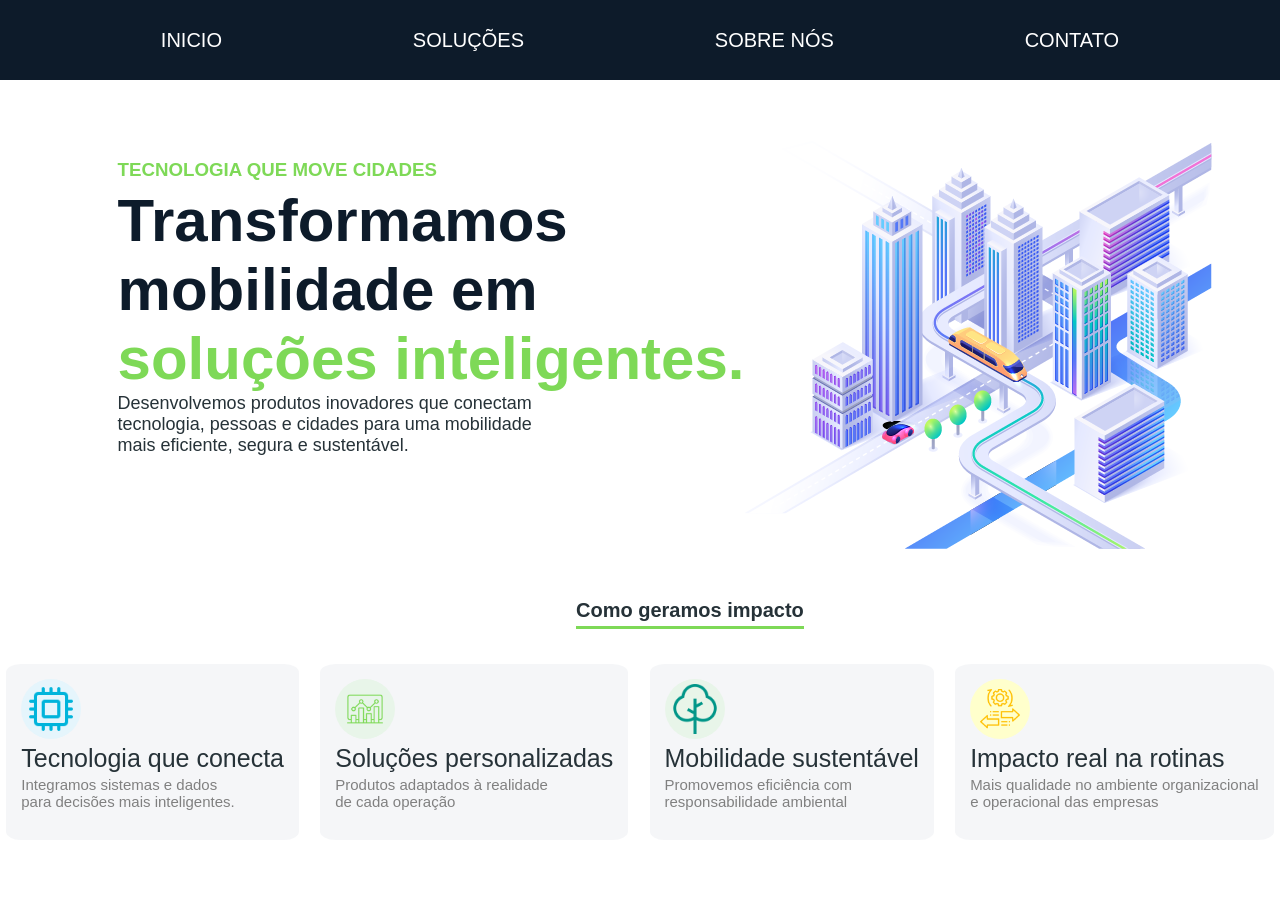
<file: index.html>
<!DOCTYPE html>
<html lang="pt-BR">
<head>
    <meta charset="UTF-8">
    <meta name="viewport" content="width=device-width, initial-scale=1.0">
    <title>PR SERVICES | INÍCIO</title>
    <link rel="shortcut icon" type="image/png" href="./assets/logo att.png">
    <link rel="stylesheet" href="style.css"> 
</head>
<body>
    <header class="menu">
        <a href="index.html" class="cabecalho">INICIO</a>
        <a href="produtos.html" class="cabecalho">SOLUÇÕES</a>
        <a href="sobre.html" class="cabecalho">SOBRE NÓS</a>
        <a href="#Contato" class="cabecalho">CONTATO</a> <!-- Ajustar para rolar até o texto usando botão -->

    </header>


        <section id="menu">
            <div>
                <h3 class="titulo">TECNOLOGIA QUE MOVE CIDADES</h3>
                <h1 class="subtitulo">Transformamos<br>mobilidade em</h1>
                <h1 class="subtitulo1">soluções inteligentes.</h1>
                <p class="intro">Desenvolvemos produtos inovadores que conectam<br>tecnologia, pessoas e cidades para uma mobilidade<br>mais eficiente, segura e sustentável.</p>
            </div>
            <img src="./assets/mobilidade-urbana.png">
        </section>

        <section>
            <div>
                <p class="divisor">Como geramos impacto</p>
            </div>
            <div class="cards">

                <div class="fundo-cards">
                    <div class="processor">
                        <img src="./assets/processor.png">
                    </div>
                    <p class="texto-titulo">Tecnologia que conecta</p>
                    <p class="texto-conteudo">Integramos sistemas e dados<br>para decisões mais inteligentes.</p>
                </div>    
                <div class="fundo-cards">
                    <div class="dashboard">
                        <img src="./assets/dashboard.png">
                    </div>
                    <p class="texto-titulo">Soluções personalizadas</p>
                    <p class="texto-conteudo">Produtos adaptados à realidade<br>de cada operação</p>
                </div>
                <div class="fundo-cards">
                    <div class="tree">
                        <img src="./assets/tree.png">
                    </div>
                    <p class="texto-titulo">Mobilidade sustentável</p>
                    <p class="texto-conteudo">Promovemos eficiência com<br>responsabilidade ambiental</p>
                </div>
                <div class="fundo-cards">
                    <div class="mobility">
                        <img src="./assets/mobility.png">
                    </div>
                    <p class="texto-titulo">Impacto real na rotinas</p>
                    <p class="texto-conteudo">Mais qualidade no ambiente organizacional<br>e operacional das empresas </p>
                </div>

        </section>

</body>
</html>
</file>
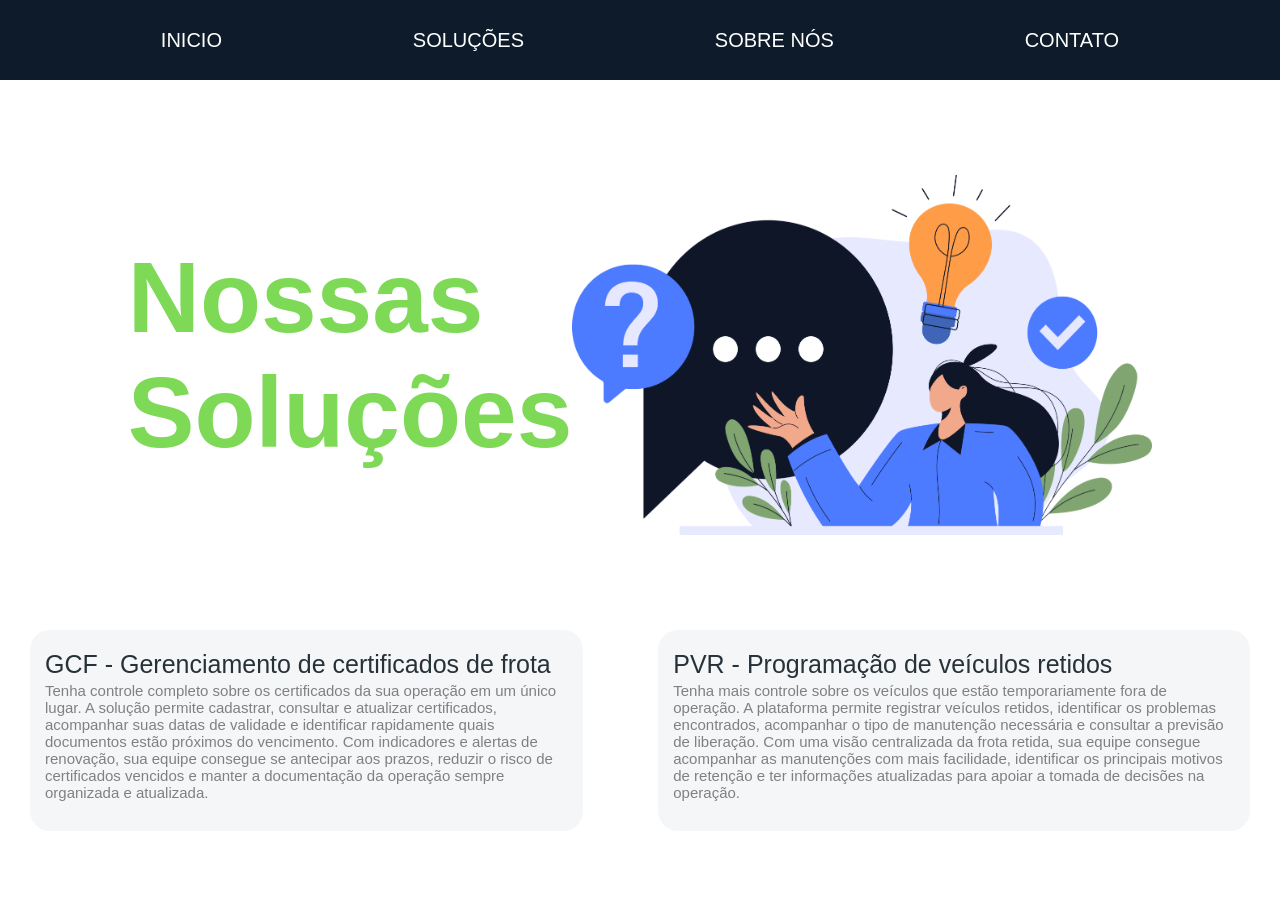
<file: produtos.html>
<!DOCTYPE html>
<html lang="pt-BR">
<head>
    <meta charset="UTF-8">
    <meta name="viewport" content="width=device-width, initial-scale=1.0">
    <title>PR SERVICES | SOLUÇÕES</title>
    <link rel="shortcut icon" type="image/png" href="./assets/logo att.png">
    <link rel="stylesheet" href="./style.css">
</head>
<body>

    <header class="menu">
        <a href="index.html" class="cabecalho">INICIO</a>
        <a href="produtos.html" class="cabecalho">SOLUÇÕES</a>
        <a href="sobre.html" class="cabecalho">SOBRE NÓS</a>
        <a href="#Contato" class="cabecalho">CONTATO</a> <!-- Ajustar para rolar até o texto usando botão -->

    </header>

    <section id="menu-prod">
        <div id="titulo_produtos">
            <p>Nossas<br>Soluções</p>
        </div>
        <img class="img-solucao" src="./assets/solucao.png">
    </section>

    <section>
        <div class="cards">
            <div class="fundo-cards-prod">
                <p class="texto-titulo">GCF - Gerenciamento de certificados de frota</p class="texto-titulo"> <!-- Gerenciamento de Certtificados de Frota - GCF -->
                <p class="texto-conteudo">
                    Tenha controle completo sobre os certificados da sua operação em um único lugar. A solução permite cadastrar, consultar e atualizar certificados, 
                    acompanhar suas datas de validade e identificar rapidamente quais documentos estão próximos do vencimento.
                    Com indicadores e alertas de renovação, sua equipe consegue se antecipar aos prazos, reduzir o risco de certificados vencidos
                    e manter a documentação da operação sempre organizada e atualizada.
                </p>
            </div>
            <div class="fundo-cards-prod">
                <p class="texto-titulo">PVR - Programação de veículos retidos</p>
                <p class="texto-conteudo">Tenha mais controle sobre os veículos que estão temporariamente fora de operação.
                    A plataforma permite registrar veículos retidos, identificar os problemas encontrados,
                    acompanhar o tipo de manutenção necessária e consultar a previsão de liberação.
                    Com uma visão centralizada da frota retida, sua equipe consegue acompanhar as
                    manutenções com mais facilidade, identificar os principais motivos de retenção e ter
                    informações atualizadas para apoiar a tomada de decisões na operação.</p>
            </div>
        </div>
    </section>

    
</body>
</html>
</file>
<file: style.css>
html {
    scroll-behavior: smooth;
}

body {
    position: relative;
    margin: 0px;
    background-color: #FFFFFF;
    
}

.menu {
    gap: 30px;
    background-color: #0D1B2A;
    text-decoration: none;
    color: #F1F3F5;
    text-align: center;
    display: flex;
    justify-content: space-evenly;
    align-items: center;
    font-size: 20px;
    height: 80px;
    font-family: 'Poppins', sans-serif;

}

a  {
    text-decoration: none !important;
    color: white;
}
a:hover{
    color: #7ed957;
    font-weight: 600;
}


.titulo{
    margin-left: 50px;
    margin-bottom: 0px;
    font-family: 'Poppins', sans-serif;
    color:#7ed957;
}

.subtitulo {
    margin-top: 5px;
    margin-left: 50px;
    margin-bottom: 0px;
    font-family: 'Poppins', sans-serif;
    font-size: 60px;
    color: #0D1B2A;
}

.subtitulo1 {
    margin-top: 0px;
    margin-left: 50px;
    margin-bottom: 0px;
    font-family: 'Poppins', sans-serif;
    color:#7ed957;
    font-size: 60px;
}

.intro{
    margin-top: 0px;
    font-family: 'Poppins', sans-serif;
    font-size: 18px;
    margin-left: 50px;
    color: #263238 !important;
}

#menu{
    margin-top: 60px;
    margin-bottom: 30px;
    display: flex;
    justify-content: center;
}

#card-menu{
    display: flex;
    align-items: center;
    margin-left: 50px;
}

.divisor{
    margin-bottom: 35px;
    font-family: 'Poppins', sans-serif;
    font-size: 20px;
    color: #263238;
    font-weight: bold;
    margin-left: 45%;
    border-bottom: 3px solid #7ed957; /* Define a espessura, o estilo sólido e a cor da linha */
    padding-bottom: 4px; /* Cria um espaço opcional entre o texto e a linha */
    display: inline-block; /* Faz a linha acompanhar apenas o tamanho do texto, se necessário */
}

.cards{
    gap: 15px;
    border-width: 15px;
    display: flex;
    justify-content: space-evenly;
    
}

.fundo-cards {
    border-radius: 5%;
    padding: 15px ;
    background-color: #f1f3f5b9;
}

.processor {
    width: 60px;
    height: 60px;
    display: flex;
    align-items: center;
    justify-content: center;
    background: #e5f5fc;
    border-radius: 50%;
}

.processor img{
    width: 50px;
    height: 50px;
    object-fit: contain;
}

.dashboard{
    width: 60px;
    height: 60px;
    display: flex;
    align-items: center;
    justify-content: center;
    background: #E8F5E9;
    border-radius: 50%;
}

.dashboard img {
    width: 40px;
    height: 40px;
    object-fit: contain;
}


.tree{
    width: 60px;
    height: 60px;
    display: flex;
    align-items: center;
    justify-content: center;
    background: #E8F5E9;
    border-radius: 50%;

    img{ 
        width: 50px;
        height: 50px;
        object-fit: contain;
    }
}

.mobility{
    width: 60px;
    height: 60px;
    display: flex;
    align-items: center;
    justify-content: center;
    background: #ffc;
    border-radius: 50%;
}

.mobility img{
    width: 40px;
    height: 40px;
    object-fit: contain;
}

.texto-titulo{
    font-family: 'Poppins', sans-serif;
    font-size: 25px;
    margin-top: 5px;    
    margin-bottom: 3px;
    color: #263238;
}

.texto-conteudo{
    font-family: 'Poppins', sans-serif;
    margin-top: 0px;
    color:grey ; 
    font-size: 15px;
}

#titulo_produtos {
    margin-left: 50px;
    font-family: 'Poppins', sans-serif;
    font-size: 100px;
    color: #7ED957;
    font-weight: bold;
}

.fundo-cards-prod {
    border-radius: 20px 20px 20px 20px;
    padding: 15px ;
    background-color: #f1f3f5b9;
    margin: 30px;
}

#menu-prod{
    margin-top: 60px;
    margin-bottom: 30px;
    display: flex;
    justify-content: center;
    align-items: center;
}

.img-solucao{
    margin-right: 50px;
    width: 580px;
    height: 360px;
    
}
</file>
